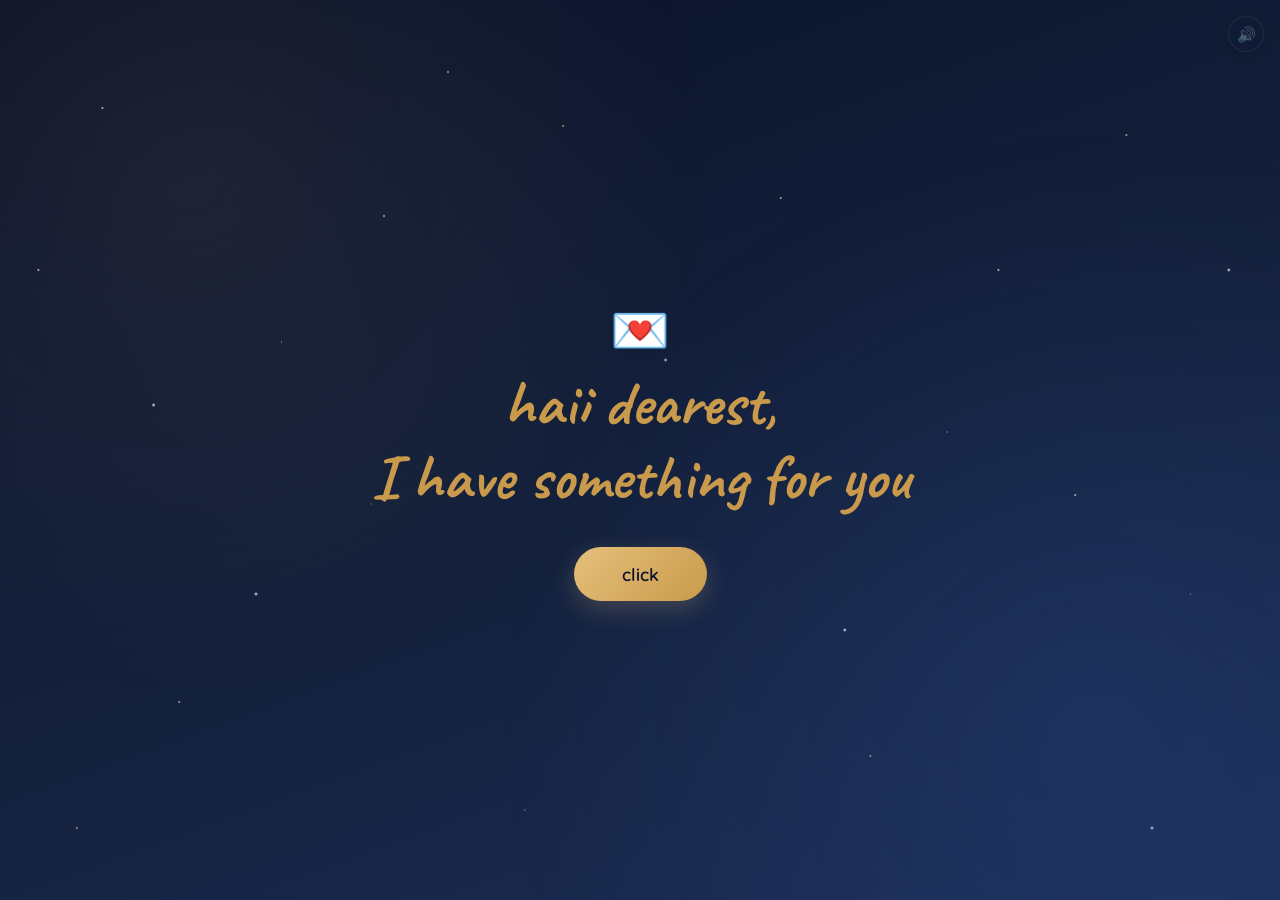
<file: index.html>
<!DOCTYPE html>
<html lang="id">
<head>
<meta charset="UTF-8">
<meta name="viewport" content="width=device-width, initial-scale=1.0">
<meta name="theme-color" content="#0A1128">
<title>untuk kamu</title>
<link rel="preconnect" href="https://fonts.googleapis.com">
<link href="https://fonts.googleapis.com/css2?family=Caveat:wght@600;700&family=Quicksand:wght@500;600;700&display=swap" rel="stylesheet">
<link rel="stylesheet" href="assets/css/style.css">
</head>
<body>
  <div class="ambient-bg"></div>

  <main class="landing">
    <div class="landing__envelope">💌</div>
    <h1 class="landing__title">haii dearest,<br>I have something for you</h1>
    <button class="btn-primary" id="startBtn">click</button>
  </main>

  <script src="assets/js/audio.js"></script>
  <script>
    document.getElementById('startBtn').addEventListener('click', () => {
      if (window.SFX) SFX.click();
      window.location.href = 'countdown.html';
    });
  </script>
</body>
</html>
</file>
<file: assets/css/style.css>
/* ============================================
   DESIGN TOKENS
   ============================================ */
:root {
  --navy-900: #0A1128;
  --navy-800: #0F1A38;
  --navy-700: #14213D;
  --navy-600: #1C2E57;
  --gold-soft: #F3E3BE;
  --gold: #E5C07B;
  --gold-deep: #C99A4B;
  --ink: #F5F0E6;
  --card: rgba(15, 26, 56, 0.74);
  --line: rgba(229, 192, 123, 0.26);
  --glow: rgba(229, 192, 123, 0.22);

  --font-display: 'Caveat', cursive;
  --font-body: 'Quicksand', sans-serif;

  --radius-lg: 24px;
  --radius-md: 16px;
  --ease: cubic-bezier(0.4, 0, 0.2, 1);
}

* { box-sizing: border-box; }

html, body {
  margin: 0;
  padding: 0;
  min-height: 100vh;
  font-family: var(--font-body);
  color: var(--ink);
  background: linear-gradient(160deg, var(--navy-900) 0%, var(--navy-700) 55%, var(--navy-600) 100%);
  background-attachment: fixed;
  overflow-x: hidden;
}

body {
  display: flex;
  flex-direction: column;
  align-items: center;
  min-height: 100vh;
}

a { text-decoration: none; color: inherit; }
button { font-family: var(--font-body); }

/* hilangkan outline default browser yang hitam/tebal saat elemen di-tap,
   ganti dengan focus style custom yang sesuai tema (tetap ada demi aksesibilitas) */
button, a, .menu__trigger {
  -webkit-tap-highlight-color: transparent;
  outline: none;
}
button:focus-visible, a:focus-visible, .menu__trigger:focus-visible {
  outline: 2px solid var(--gold);
  outline-offset: 2px;
}

/* subtle floating paper-texture dots, ambient */
.ambient-bg {
  position: fixed;
  inset: 0;
  pointer-events: none;
  z-index: 0;
  background-image:
    radial-gradient(circle at 15% 20%, rgba(229, 192, 123, 0.08) 0, transparent 40%),
    radial-gradient(circle at 85% 80%, rgba(50, 90, 170, 0.20) 0, transparent 45%),
    radial-gradient(1.5px 1.5px at 8% 12%, rgba(255, 255, 255, 0.9), transparent),
    radial-gradient(1px 1px at 22% 38%, rgba(255, 255, 255, 0.7), transparent),
    radial-gradient(1.5px 1.5px at 35% 8%, rgba(243, 227, 190, 0.9), transparent),
    radial-gradient(1px 1px at 47% 62%, rgba(255, 255, 255, 0.6), transparent),
    radial-gradient(1.5px 1.5px at 61% 22%, rgba(255, 255, 255, 0.85), transparent),
    radial-gradient(1px 1px at 74% 48%, rgba(255, 255, 255, 0.7), transparent),
    radial-gradient(1.5px 1.5px at 88% 15%, rgba(243, 227, 190, 0.85), transparent),
    radial-gradient(1px 1px at 93% 66%, rgba(255, 255, 255, 0.6), transparent),
    radial-gradient(1.5px 1.5px at 14% 78%, rgba(255, 255, 255, 0.8), transparent),
    radial-gradient(1px 1px at 41% 90%, rgba(255, 255, 255, 0.6), transparent),
    radial-gradient(1.5px 1.5px at 68% 84%, rgba(243, 227, 190, 0.8), transparent),
    radial-gradient(1px 1px at 29% 56%, rgba(255, 255, 255, 0.5), transparent);
}
.ambient-bg::before,
.ambient-bg::after {
  content: '';
  position: absolute;
  inset: 0;
}
.ambient-bg::before {
  background-image:
    radial-gradient(2px 2px at 12% 45%, rgba(255, 255, 255, 0.95), transparent),
    radial-gradient(1.5px 1.5px at 30% 24%, rgba(255, 255, 255, 0.9), transparent),
    radial-gradient(2px 2px at 52% 40%, rgba(243, 227, 190, 0.95), transparent),
    radial-gradient(1.5px 1.5px at 78% 30%, rgba(255, 255, 255, 0.9), transparent),
    radial-gradient(2px 2px at 90% 92%, rgba(255, 255, 255, 0.9), transparent),
    radial-gradient(1.5px 1.5px at 6% 92%, rgba(229, 192, 123, 0.95), transparent);
  animation: starTwinkle 4s ease-in-out infinite;
}
.ambient-bg::after {
  background-image:
    radial-gradient(2px 2px at 20% 66%, rgba(255, 255, 255, 0.95), transparent),
    radial-gradient(1.5px 1.5px at 44% 14%, rgba(229, 192, 123, 0.95), transparent),
    radial-gradient(2px 2px at 66% 70%, rgba(255, 255, 255, 0.9), transparent),
    radial-gradient(1.5px 1.5px at 84% 55%, rgba(243, 227, 190, 0.95), transparent),
    radial-gradient(2px 2px at 96% 30%, rgba(255, 255, 255, 0.9), transparent),
    radial-gradient(1.5px 1.5px at 3% 30%, rgba(255, 255, 255, 0.9), transparent);
  animation: starTwinkle 5.5s ease-in-out 1.8s infinite;
}
@keyframes starTwinkle {
  0%, 100% { opacity: 0.15; }
  50% { opacity: 1; }
}

/* ============================================
   PAGE 1 — LANDING
   ============================================ */
.landing {
  min-height: 100vh;
  width: 100%;
  display: flex;
  flex-direction: column;
  align-items: center;
  justify-content: center;
  text-align: center;
  padding: 24px;
  position: relative;
  z-index: 1;
}

.landing__envelope {
  font-size: 48px;
  margin-bottom: 8px;
  animation: float 3.5s ease-in-out infinite;
}

@keyframes float {
  0%, 100% { transform: translateY(0) rotate(-2deg); }
  50% { transform: translateY(-10px) rotate(2deg); }
}

.landing__title {
  font-family: var(--font-display);
  font-size: clamp(2.4rem, 8vw, 4rem);
  color: var(--gold-deep);
  margin: 0 0 32px;
  opacity: 0;
  animation: fadeInUp 0.9s var(--ease) 0.2s forwards;
  line-height: 1.15;
}

.btn-primary {
  background: linear-gradient(135deg, var(--gold), var(--gold-deep));
  color: var(--navy-900);
  border: none;
  padding: 16px 48px;
  border-radius: 999px;
  font-size: 1.1rem;
  font-weight: 600;
  cursor: pointer;
  box-shadow: 0 8px 24px var(--glow);
  opacity: 0;
  animation: fadeInUp 0.9s var(--ease) 0.6s forwards, breathe 2.4s ease-in-out 1.6s infinite;
  transition: transform 0.25s var(--ease), box-shadow 0.25s var(--ease);
}

.btn-primary:hover {
  transform: translateY(-2px) scale(1.03);
  box-shadow: 0 12px 28px var(--glow);
}

.btn-primary:active { transform: translateY(0) scale(0.98); }

@keyframes breathe {
  0%, 100% { box-shadow: 0 8px 24px var(--glow); }
  50% { box-shadow: 0 8px 34px rgba(229, 192, 123, 0.40); }
}

@keyframes fadeInUp {
  from { opacity: 0; transform: translateY(16px); }
  to { opacity: 1; transform: translateY(0); }
}

/* ============================================
   PAGE 2 — COUNTDOWN & GIFT
   ============================================ */
.countdown-page {
  min-height: 100vh;
  width: 100%;
  display: flex;
  flex-direction: column;
  align-items: center;
  justify-content: center;
  padding: 24px;
  position: relative;
  z-index: 1;
  text-align: center;
}

.countdown-page__sub {
  font-family: var(--font-display);
  font-size: 1.6rem;
  color: var(--gold-deep);
  margin-bottom: 24px;
}

.timer {
  display: flex;
  gap: 12px;
  margin-bottom: 12px;
}

.timer__unit {
  background: var(--card);
  border: 1px solid var(--line);
  backdrop-filter: blur(6px);
  border-radius: var(--radius-md);
  padding: 16px 14px;
  min-width: 68px;
  box-shadow: 0 6px 20px var(--glow);
}

.timer__value {
  font-size: clamp(1.6rem, 6vw, 2.4rem);
  font-weight: 700;
  color: var(--gold-deep);
  line-height: 1;
}

.timer__label {
  font-size: 0.7rem;
  text-transform: uppercase;
  letter-spacing: 0.08em;
  color: var(--ink);
  opacity: 0.6;
  margin-top: 6px;
}

.gift {
  display: none;
  flex-direction: column;
  align-items: center;
  gap: 20px;
}
.gift.is-active { display: flex; }

.gift__stage {
  position: relative;
  width: 240px;
  height: 210px;
  display: flex;
  align-items: flex-end;
  justify-content: center;
  transition: opacity 0.5s var(--ease), transform 0.5s var(--ease);
}
.gift__stage.is-leaving {
  opacity: 0;
  transform: scale(0.85) translateY(-10px);
}

.gift__glow {
  position: absolute;
  left: 50%;
  bottom: 30px;
  width: 260px;
  height: 260px;
  transform: translateX(-50%);
  background: radial-gradient(circle, rgba(229, 192, 123, 0.45) 0%, rgba(201, 154, 75, 0.20) 40%, rgba(10, 17, 40, 0) 70%);
  border-radius: 50%;
  animation: glowPulse 2.6s ease-in-out infinite;
  pointer-events: none;
}
.gift__stage.is-open .gift__glow {
  animation: glowBurst 0.9s var(--ease) forwards;
}

.spark {
  position: absolute;
  color: var(--gold-soft);
  font-size: 1.2rem;
  opacity: 0;
  animation: twinkle 2.4s ease-in-out infinite;
  pointer-events: none;
}
.spark--1 { top: 8px; left: 22px; animation-delay: 0s; }
.spark--2 { top: 30px; right: 18px; font-size: 1.6rem; animation-delay: 0.6s; }
.spark--3 { top: 90px; left: 0; font-size: 1rem; animation-delay: 1.1s; }
.spark--4 { top: 70px; right: 0; font-size: 1rem; animation-delay: 1.6s; }
.spark--5 { top: 0; left: 50%; font-size: 1.4rem; animation-delay: 0.9s; }

.gift__box {
  position: relative;
  z-index: 1;
  width: 140px;
  height: 140px;
  margin-bottom: 8px;
  cursor: pointer;
  filter: drop-shadow(0 14px 18px var(--glow));
  transition: transform 0.3s var(--ease);
  animation: giftBounce 1.8s ease-in-out infinite;
  transform-origin: 50% 100%;
}
.gift__box:hover { transform: scale(1.06); }
.gift__box.is-opened {
  animation: openPop 0.7s var(--ease) forwards;
  cursor: default;
}

.gift__pack {
  position: absolute;
  bottom: 0;
  left: 10px;
  right: 10px;
  height: 92px;
  border-radius: 0 0 16px 16px;
  background: linear-gradient(160deg, #2B4C8C 0%, #172A5C 100%);
  border: 1px solid rgba(243, 227, 190, 0.25);
  overflow: hidden;
}
.gift__pack::before {
  content: '';
  position: absolute;
  top: 0;
  bottom: 0;
  left: 50%;
  width: 24px;
  transform: translateX(-50%);
  background: linear-gradient(90deg, #F3E3BE, #E5C07B, #F3E3BE);
}
.gift__pack::after {
  content: '';
  position: absolute;
  top: 0;
  left: 0;
  right: 0;
  height: 14px;
  background: rgba(0, 0, 0, 0.12);
}

.gift__lid {
  position: absolute;
  top: 12px;
  left: 0;
  right: 0;
  height: 42px;
  z-index: 2;
  border-radius: 12px;
  background: linear-gradient(160deg, #3A63B0 0%, #22407F 100%);
  border: 1px solid rgba(243, 227, 190, 0.3);
  box-shadow: 0 6px 10px rgba(0, 0, 0, 0.35);
  transform-origin: 20% 100%;
}
.gift__lid::before {
  content: '';
  position: absolute;
  top: 0;
  bottom: 0;
  left: 50%;
  width: 24px;
  transform: translateX(-50%);
  background: linear-gradient(90deg, #F3E3BE, #E5C07B, #F3E3BE);
}
.gift__box.is-opened .gift__lid {
  animation: lidFly 0.9s var(--ease) forwards;
}

.gift__bow {
  position: absolute;
  top: -24px;
  left: 50%;
  width: 56px;
  height: 30px;
  transform: translateX(-50%);
}
.gift__bow::before,
.gift__bow::after {
  content: '';
  position: absolute;
  top: 0;
  width: 26px;
  height: 26px;
  border: 7px solid #E5C07B;
  background: transparent;
}
.gift__bow::before {
  left: 0;
  border-radius: 60% 60% 0 60%;
  transform: rotate(-12deg);
}
.gift__bow::after {
  right: 0;
  border-radius: 60% 60% 60% 0;
  transform: rotate(12deg);
}

@keyframes giftBounce {
  0%, 100% { transform: translateY(0) rotate(0); }
  20% { transform: translateY(-14px) rotate(-3deg); }
  40% { transform: translateY(0) rotate(3deg); }
  55% { transform: translateY(-6px) rotate(-1deg); }
  70% { transform: translateY(0) rotate(0); }
}
@keyframes openPop {
  0% { transform: scale(1) rotate(0); }
  35% { transform: scale(1.18, 0.88); }
  65% { transform: scale(0.96, 1.08) rotate(2deg); }
  100% { transform: scale(1) rotate(0); }
}
@keyframes lidFly {
  0% { transform: translateY(0) rotate(0); opacity: 1; }
  100% { transform: translateY(-130px) rotate(-28deg); opacity: 0; }
}
@keyframes glowPulse {
  0%, 100% { transform: translateX(-50%) scale(0.9); opacity: 0.7; }
  50% { transform: translateX(-50%) scale(1.08); opacity: 1; }
}
@keyframes glowBurst {
  0% { transform: translateX(-50%) scale(1); opacity: 1; }
  100% { transform: translateX(-50%) scale(2.6); opacity: 0; }
}
@keyframes twinkle {
  0%, 100% { opacity: 0; transform: scale(0.4) rotate(0); }
  50% { opacity: 1; transform: scale(1.2) rotate(30deg); }
}
@keyframes popIn {
  0% { opacity: 0; transform: scale(0.6); }
  70% { opacity: 1; transform: scale(1.08); }
  100% { opacity: 1; transform: scale(1); }
}
@keyframes heartFloat {
  0% { transform: translate3d(0, 0, 0) scale(0.6) rotate(0); opacity: 0; }
  12% { opacity: 0.95; }
  100% { transform: translate3d(var(--drift), -110vh, 0) scale(1) rotate(var(--spin)); opacity: 0; }
}

.gift__hint {
  font-size: 0.9rem;
  color: var(--gold-deep);
  font-weight: 600;
  letter-spacing: 0.04em;
  animation: hintBlink 1.8s ease-in-out infinite;
}
@keyframes hintBlink {
  0%, 100% { opacity: 0.45; }
  50% { opacity: 1; }
}

.gift__message {
  display: none;
  flex-direction: column;
  align-items: center;
  gap: 14px;
  width: 100%;
  max-width: 460px;
  padding: 34px 26px 28px;
  background: var(--card);
  backdrop-filter: blur(8px);
  border-radius: var(--radius-lg);
  border: 1px solid var(--line);
  box-shadow: 0 18px 44px var(--glow);
  text-align: center;
  opacity: 0;
  position: relative;
}
.gift__message.is-visible {
  display: flex;
  animation: fadeInUp 0.8s var(--ease) forwards;
}

.gift__seal {
  position: absolute;
  top: -24px;
  left: 50%;
  width: 48px;
  height: 48px;
  margin-left: -24px;
  display: flex;
  align-items: center;
  justify-content: center;
  font-size: 1.5rem;
  background: var(--navy-700);
  border: 1px solid var(--line);
  border-radius: 50%;
  box-shadow: 0 6px 16px var(--glow);
}

.gift__title {
  font-family: var(--font-display);
  font-size: clamp(2.2rem, 8vw, 3rem);
  color: var(--gold-deep);
  margin: 0;
  opacity: 0;
}
.gift__message.is-visible .gift__title {
  animation: popIn 0.7s var(--ease) 0.25s forwards;
}

.gift__body {
  font-size: 1rem;
  line-height: 1.7;
  color: var(--ink);
  margin: 0;
  opacity: 0;
}
.gift__message.is-visible .gift__body {
  animation: fadeInUp 0.9s var(--ease) 0.8s forwards;
}

.btn-continue {
  display: none;
  margin-top: 10px;
}
.btn-continue.is-visible {
  display: inline-block;
  opacity: 0;
  animation: fadeInUp 0.6s var(--ease) forwards;
}

.float-heart {
  position: fixed;
  bottom: -40px;
  z-index: 0;
  pointer-events: none;
  animation: heartFloat linear forwards;
}

@media (prefers-reduced-motion: reduce) {
  .gift__box, .gift__glow, .spark, .gift__hint { animation: none; }
  .spark { opacity: 0.8; }
  .float-heart { display: none; }
}

/* ============================================
   PAGE 3 — HUB
   ============================================ */
.hub {
  width: 100%;
  min-height: 100vh;
  position: relative;
  z-index: 1;
  padding-bottom: 48px;
}

.hub__header {
  text-align: center;
  padding: 28px 16px 12px;
}

.hub__header h1 {
  font-family: var(--font-display);
  font-size: 2.2rem;
  color: var(--gold-deep);
  margin: 0;
}

/* top gallery carousel */
.gallery {
  width: 100%;
  padding: 12px 0 28px;
}

.gallery .swiper-slide {
  width: 220px;
  height: 280px;
  border-radius: var(--radius-lg);
  overflow: hidden;
  box-shadow: 0 10px 28px rgba(0, 0, 0, 0.35);
  background: var(--navy-700);
}

.photo-card {
  width: 100%;
  height: 100%;
  position: relative;
}
.photo-card img {
  width: 100%;
  height: 100%;
  object-fit: cover;
  display: block;
}
.photo-card__fallback {
  width: 100%;
  height: 100%;
  display: flex;
  align-items: center;
  justify-content: center;
  background: linear-gradient(135deg, var(--navy-600), var(--gold-deep));
  color: var(--navy-900);
  font-family: var(--font-display);
  font-size: 1.4rem;
}

/* dropdown accordion */
.menu {
  max-width: 560px;
  margin: 0 auto;
  padding: 0 16px;
  display: flex;
  flex-direction: column;
  gap: 12px;
}

.menu__item {
  background: var(--card);
  border: 1px solid var(--line);
  backdrop-filter: blur(6px);
  border-radius: var(--radius-md);
  box-shadow: 0 6px 18px rgba(0, 0, 0, 0.28);
  overflow: hidden;
}

.menu__trigger {
  width: 100%;
  display: flex;
  align-items: center;
  gap: 12px;
  padding: 18px 20px;
  background: none;
  border: none;
  cursor: pointer;
  font-size: 1.05rem;
  font-weight: 600;
  color: var(--ink);
  text-align: left;
}

.menu__trigger .lucide {
  color: var(--gold-deep);
  flex-shrink: 0;
}

.menu__trigger-label { flex: 1; }

.menu__chevron {
  transition: transform 0.3s var(--ease);
  color: var(--gold);
  flex-shrink: 0;
}
.menu__item.is-open .menu__chevron { transform: rotate(180deg); }

.menu__panel {
  max-height: 0;
  overflow: hidden;
  transition: max-height 0.4s var(--ease);
}
.menu__item.is-open .menu__panel {
  max-height: 640px;
}

.menu__panel-inner {
  padding: 4px 20px 24px;
}

.menu__item--disabled .menu__trigger {
  cursor: default;
  opacity: 0.5;
}

/* Picture / Ucapan swiper (cards effect) */
.stack-swiper {
  width: 100%;
  max-width: 280px;
  height: 340px;
  margin: 8px auto 4px;
}
.stack-swiper .swiper-slide {
  border-radius: var(--radius-lg);
  overflow: hidden;
  box-shadow: 0 12px 30px rgba(0, 0, 0, 0.4);
  background: var(--navy-700);
}

.quote-card {
  width: 100%;
  height: 100%;
  display: flex;
  align-items: center;
  justify-content: center;
  padding: 28px;
  text-align: center;
  background: linear-gradient(160deg, var(--navy-700), var(--navy-600));
  border: 1px solid var(--line);
}
.quote-card p {
  font-family: var(--font-display);
  font-size: 1.4rem;
  color: var(--gold-deep);
  line-height: 1.4;
  margin: 0;
}

.swipe-hint {
  text-align: center;
  font-size: 0.78rem;
  opacity: 0.55;
  margin-top: 8px;
}

/* ============================================
   AUDIO MUTE BUTTON
   ============================================ */
.audio-mute-btn {
  position: fixed;
  top: 16px;
  right: 16px;
  z-index: 50;
  width: 36px;
  height: 36px;
  border-radius: 50%;
  background: rgba(15, 26, 56, 0.72);
  border: 1px solid var(--line);
  box-shadow: 0 2px 8px rgba(0, 0, 0, 0.3);
  font-size: 0.95rem;
  cursor: pointer;
  display: flex;
  align-items: center;
  justify-content: center;
  opacity: 0.4;
  transition: opacity 0.2s ease, background 0.2s ease;
}
.audio-mute-btn:hover,
.audio-mute-btn:focus-visible,
.audio-mute-btn:active {
  opacity: 1;
  background: var(--navy-700);
}

/* back link */
.back-panel {
  display: flex;
  flex-direction: column;
  align-items: center;
  gap: 10px;
  padding: 6px 0 12px;
  text-align: center;
}
.back-panel p {
  font-size: 0.85rem;
  opacity: 0.65;
  margin: 0;
}
.btn-secondary {
  background: transparent;
  border: 1.5px solid var(--gold);
  color: var(--gold-deep);
  padding: 10px 28px;
  border-radius: 999px;
  font-weight: 600;
  cursor: pointer;
}

@media (prefers-reduced-motion: reduce) {
  *, *::before, *::after {
    animation-duration: 0.01ms !important;
    animation-iteration-count: 1 !important;
    transition-duration: 0.01ms !important;
  }
}
</file>
